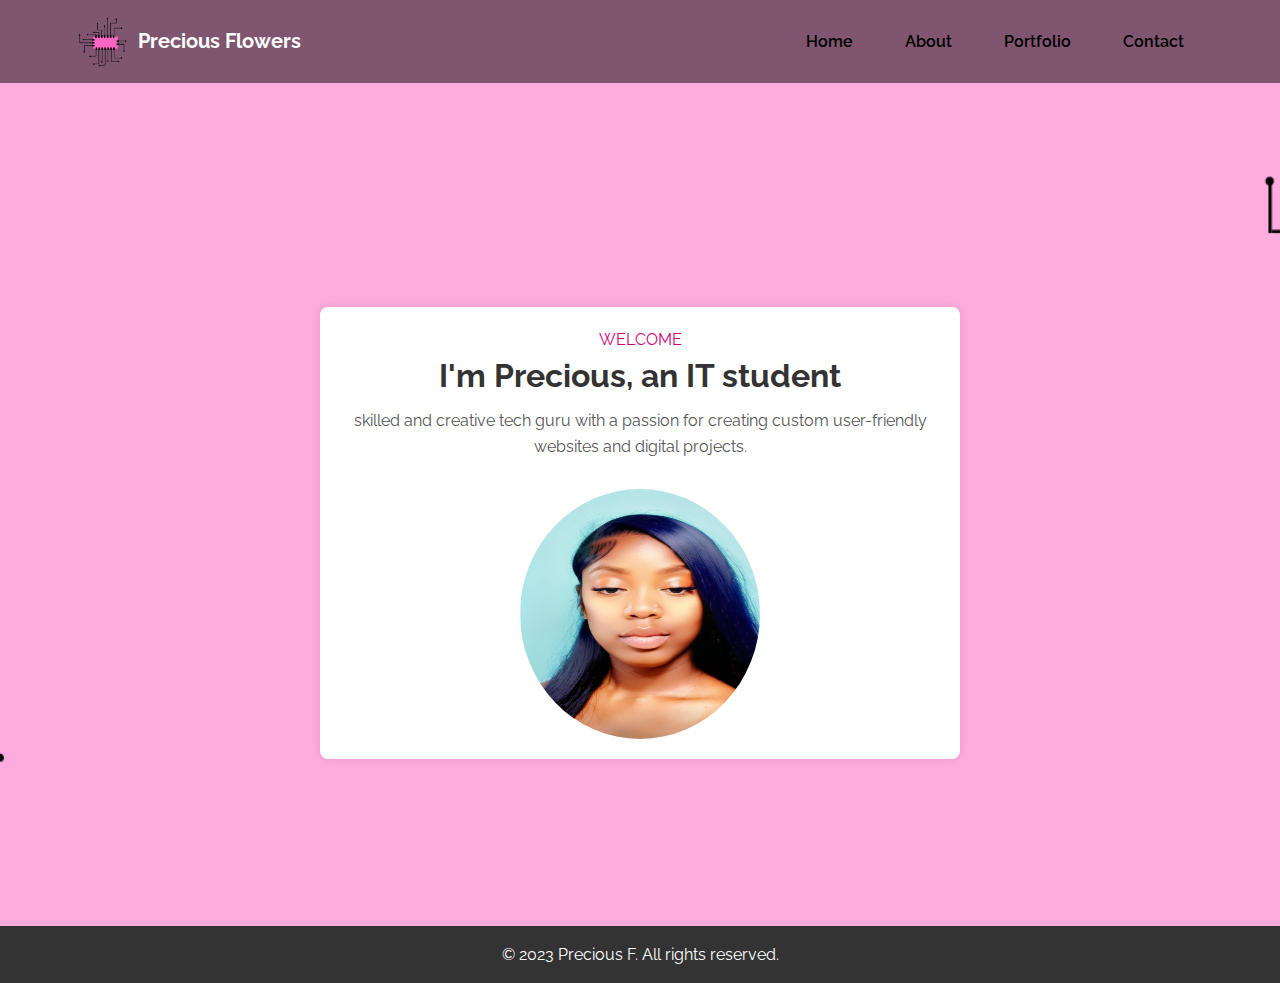
<file: index.html>
<!DOCTYPE html>
<html lang="en">
<head>
    <meta charset="UTF-8">
    <meta name="viewport" content="width=device-width, initial-scale=1.0">
    <title>Precious Flowers</title>
    <link rel="stylesheet" href="style.css">
</head>
<body>
    <nav>
        <div class="nav_content">
            <div class="logo">
                <a href="#">
                    <img src="images/pwlogo.png" alt="Precious Flowers">
                </a>
                <p class="logo-text">Precious Flowers</p>
            </div>
            <ul>
                <li><a href="index.html">Home</a></li>
                <li><a href="about.html">About</a></li>
                <li><a href="portfolio.html">Portfolio</a></li>
                <li><a href="contact.html">Contact</a></li>  
            </ul>
        </div>
    </nav>
    <section class="section">
        <div class="section_container">
            <div class="content">
                <p class="subtitle">WELCOME</p>
                <h1 class="title">
                    I'm <span>Precious</span>, an IT student 
                </h1>
                <p class="description">
                    skilled and creative tech guru
                    with a passion for creating custom user-friendly websites and digital projects.
                </p>
            </div>
            <div class="image">
                <img src="images/homewebpic.png" width="200" height="250" alt="Welcome Pic">
            </div>
        </div>
    </section>
    <footer>
        <p>&copy; 2023 Precious F. All rights reserved.</p>
    </footer>
</body>
</html>
</file>
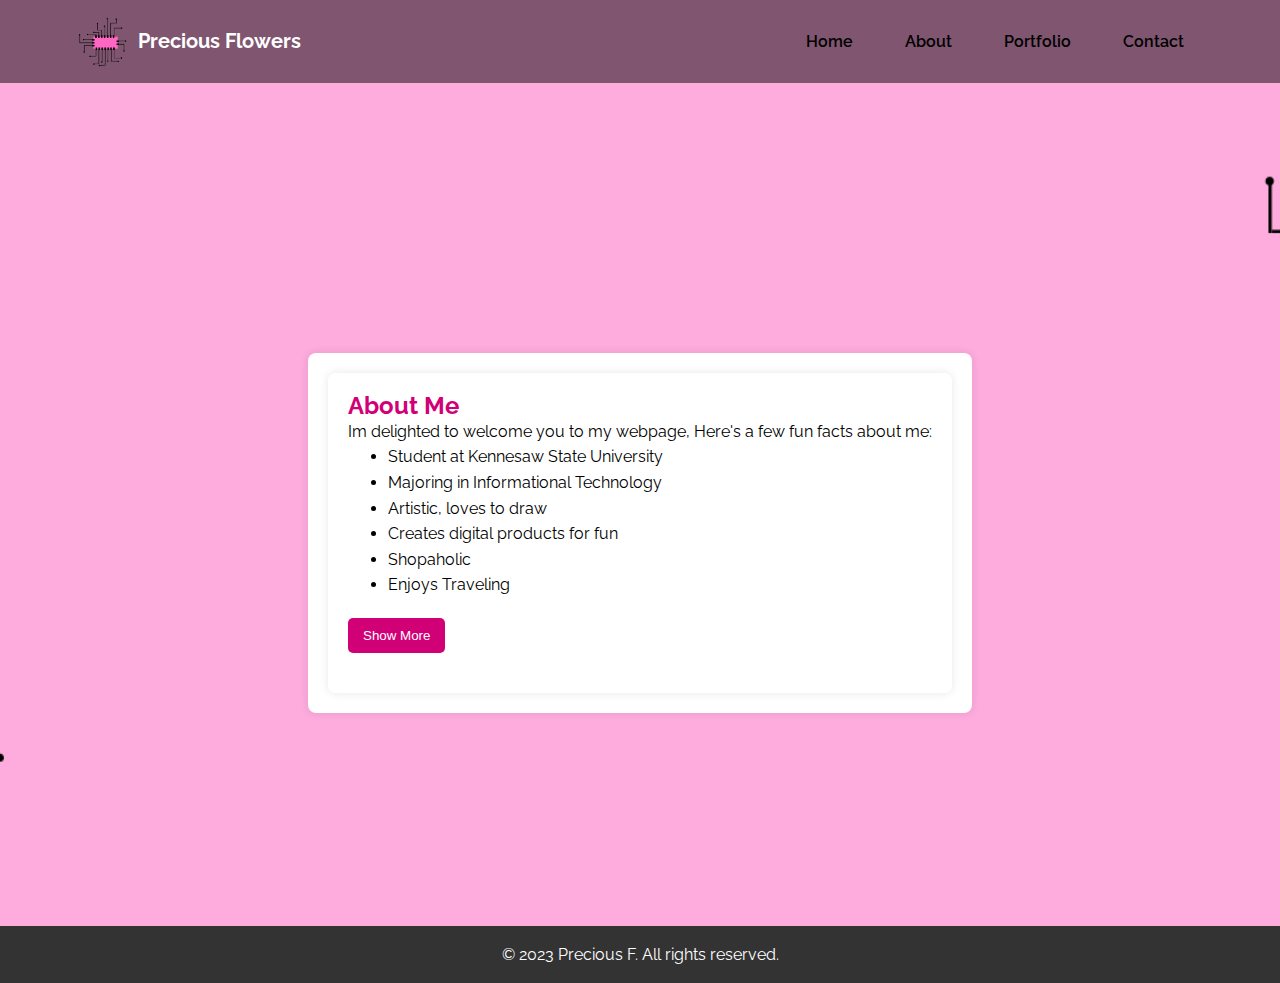
<file: about.html>
<!DOCTYPE html>
<html>
<head>
    <meta charset="UTF-8">
    <meta name="viewport" content="width=device-width, initial-scale=1.0">
    <title>About Me</title>
    <link rel="stylesheet" href="style.css">
</head>
<body>
    <nav>
        <div class="nav_content">
            <div class="logo">
                <a href="#">
                    <img src="images/pwlogo.png" alt="Precious Flowers">
                </a>
                <p class="logo-text">Precious Flowers</p>
            </div>
            <ul>
                <li><a href="index.html">Home</a></li>
                <li><a href="about.html">About</a></li>
                <li><a href="portfolio.html">Portfolio</a></li>
                <li><a href="contact.html">Contact</a></li>  
            </ul>
        </div>
    </nav>
    
    <section class="section">
        <div class="section_container">
            <div class="about-content">
                <h2>About Me</h2>
                <p>Im delighted to welcome you to my webpage, Here's a few fun facts about me:</p>
                <ul>
                    <li>Student at Kennesaw State University</li>
                    <li>Majoring in Informational Technology</li>
                    <li>Artistic, loves to draw</li>
                    <li>Creates digital products for fun</li>
                    <li>Shopaholic</li>
                    <li>Enjoys Traveling</li>
                </ul>

                <button id="toggleButton">Show More</button>
                <br>

                <div id="additionalContent">
                    <div class="skills-section">
                        <h2>My Skills</h2>
                        <ul>
                            <li>Web Development</li>
                            <li>JavaScript</li>
                            <li>HTML5 & CSS3</li>
                            <li>Responsive Design</li>
                            <li>Graphic Design</li>
                            <li>Python & C#</li>
                        </ul>
                    </div>
                </div>
            </div>
        </div>
        <footer>
            <p>&copy; 2023 Precious F. All rights reserved.</p>
        </footer>
    </section>
    <script src="index.js"></script>
</body>
</html>
</file>
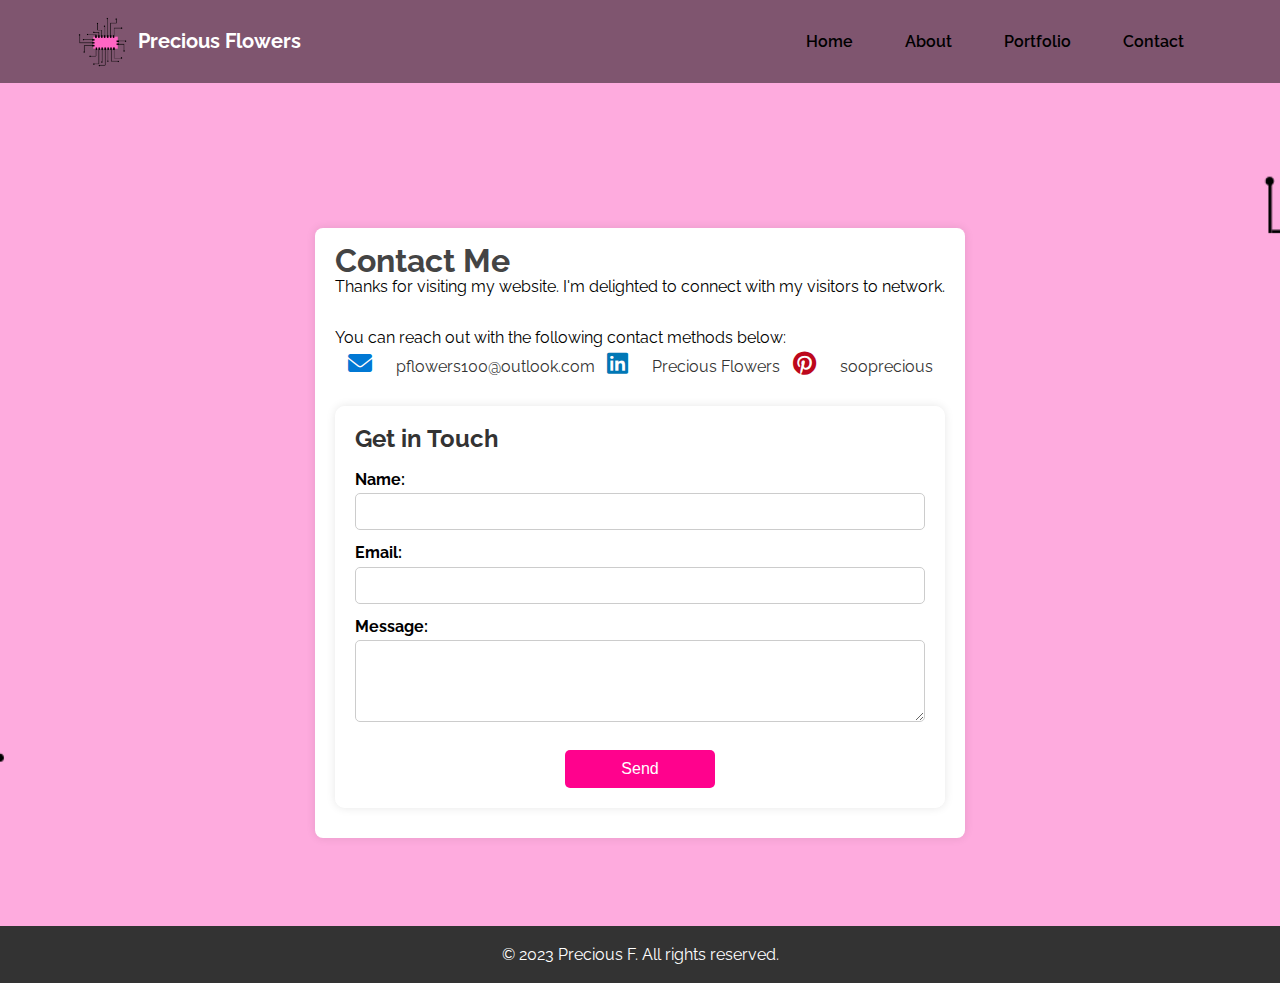
<file: contact.html>
<!DOCTYPE html>
<html lang="en">
<head>
    <meta charset="UTF-8">
    <meta name="viewport" content="width=device-width, initial-scale=1.0">
    <title>Contact Me</title>
    <link rel="stylesheet" href="style.css">
    <!-- Add Font Awesome stylesheet -->
    <link rel="stylesheet" href="https://cdnjs.cloudflare.com/ajax/libs/font-awesome/6.0.0/css/all.min.css">
</head>
<body>
    <nav>
        <div class="nav_content">
            <div class="logo">
                <a href="#">
                    <img src="images/pwlogo.png" alt="Precious Flowers">
                </a>
                <p class="logo-text">Precious Flowers</p>
            </div>
            <ul>
                <li><a href="index.html">Home</a></li>
                <li><a href="about.html">About</a></li>
                <li><a href="portfolio.html">Portfolio</a></li>
                <li><a href="contact.html">Contact</a></li>  
            </ul>
        </div>
    </nav>
    
    <section class="section">
        <div class="section_container">
            <h1>Contact Me</h1>
            <p>Thanks for visiting my website. I'm delighted to connect with my visitors to network.</p>
            <br>
            <p>You can reach out with the following contact methods below:</p>
            <ul class="social-icons">
                <li class="outlook-email-icon">
                    <i class="fas fa-envelope"></i>
                    <a href="mailto:pflowers100@outlook.com" target="_blank">pflowers100@outlook.com</a>
                </li>
                <li class="linkedin-icon">
                    <i class="fab fa-linkedin"></i>
                    <a href="https://www.linkedin.com/in/precious-flowers-350054241" target="_blank">Precious Flowers</a>
                </li>
                <li class="pinterest-icon">
                    <i class="fab fa-pinterest"></i>
                    <a href="https://pin.it/5UelGpd" target="_blank">sooprecious</a>
                </li>
            </ul>
                <br>
            <div class="contact-form">
                <h2>Get in Touch</h2>
                <form action="https://formspree.io/pflowers100@outlook.com" method="POST" id="contactForm">
                    <label for="name">Name:</label>
                    <input type="text" id="name" name="name" required>

                    <label for="email">Email:</label>
                    <input type="email" id="email" name="email" required>

                    <label for="message">Message:</label>
                    <textarea id="message" name="message" rows="4" required></textarea>

                    <button type="submit">Send</button>
                </form>
            </div>
        </div>
    </section>

    <footer>
        <p>&copy; 2023 Precious F. All rights reserved.</p>
    </footer>
</body>
</html>
</file>
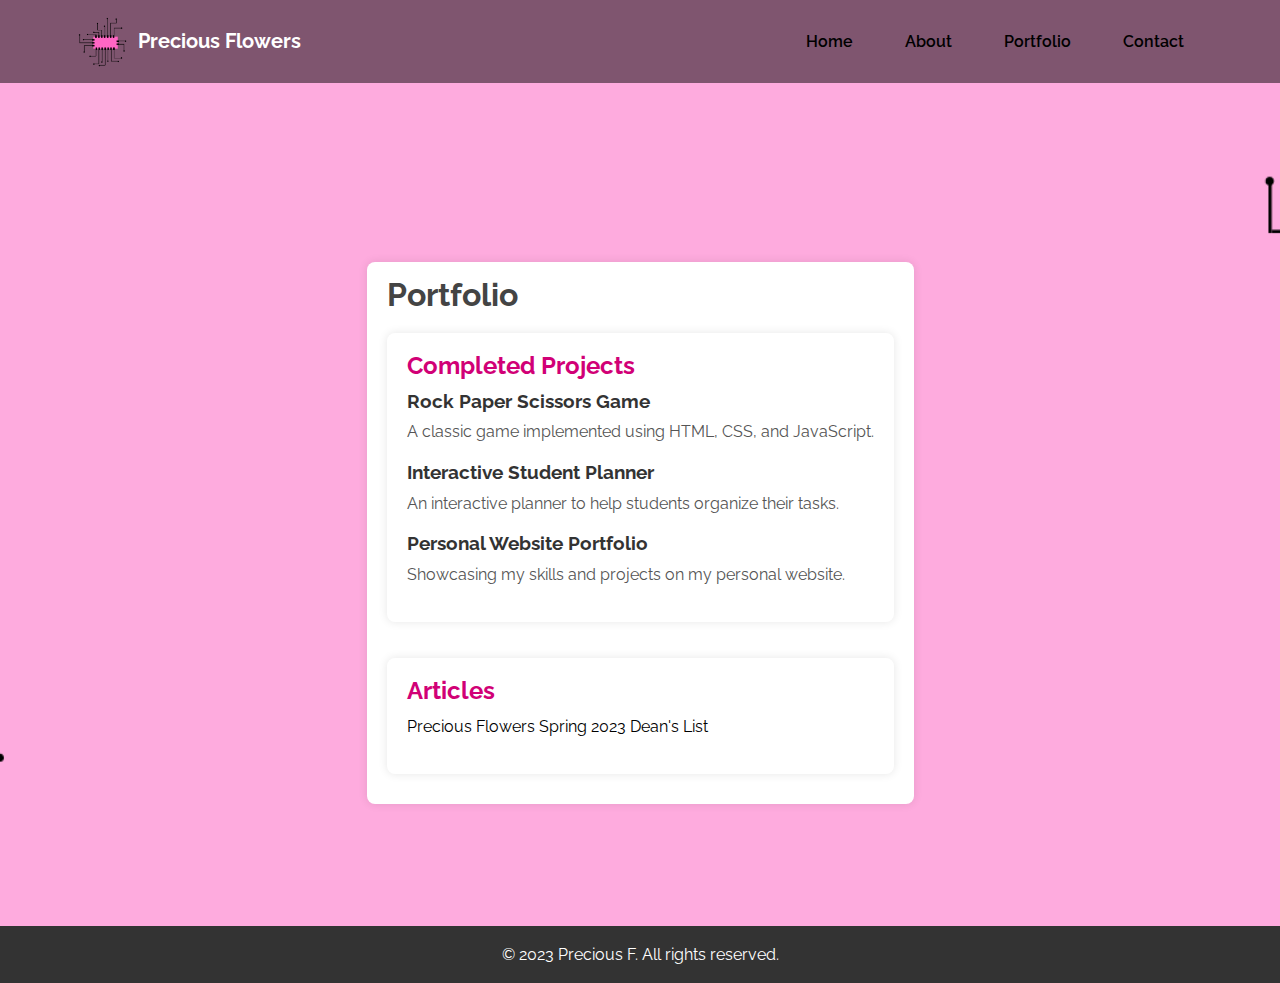
<file: portfolio.html>
<!DOCTYPE html>
<html lang="en">
<head>
    <meta charset="UTF-8">
    <meta name="viewport" content="width=device-width, initial-scale=1.0">
    <title>Portfolio</title>
    <link rel="stylesheet" href="style.css">
</head>
<body>
    <nav>
        <div class="nav_content">
            <div class="logo">
                <a href="#">
                    <img src="images/pwlogo.png" alt="Precious Flowers">
                </a>
                <p class="logo-text">Precious Flowers</p>
            </div>
            <ul>
                <li><a href="index.html">Home</a></li>
                <li><a href="about.html">About</a></li>
                <li><a href="portfolio.html">Portfolio</a></li>
                <li><a href="contact.html">Contact</a></li>  
            </ul>
        </div>
    </nav>
    
    <section class="section">
        <div class="section_container">
            <h1>Portfolio</h1>
            <br>
            <div class="projects">
                <h2>Completed Projects</h2>
                <ul>
                    <li>
                        <strong>Rock Paper Scissors Game</strong>
                        <p>A classic game implemented using HTML, CSS, and JavaScript.</p>
                    </li>
                    <li>
                        <strong>Interactive Student Planner</strong>
                        <p>An interactive planner to help students organize their tasks.</p>
                    </li>
                    <li>
                        <strong>Personal Website Portfolio</strong>
                        <p>Showcasing my skills and projects on my personal website.</p>
                    </li>
                </ul>
            </div>
            <br>
            <div class="articles">
                <h2>Articles</h2>
                <ul>
                    <li><a href="https://kennesaw.meritpages.com/stories/Precious-Flowers-named-to-Kennesaw-State-s-Spring-2023-Dean-s-List/111313166" target="_blank">Precious Flowers Spring 2023 Dean's List</a></li>
                </ul>
            </div>
        </div>
        <footer>
            <p>&copy; 2023 Precious F. All rights reserved.</p>
        </footer>
    </section>
</body>
</html>
</file>
<file: style.css>
/* Font for webpage */
@import url('https://fonts.googleapis.com/css2?family=Raleway:wght@400;600;700&display=swap');

*{
    margin: 0;
    box-sizing: border-box;
}

body {
    font-family: 'Raleway', sans-serif;;
    line-height: 1.6em;
    color: black;
    background-image: url(images/pwbackground.png);
    min-height: 100vh;
    width: 100%;
    background-position: center;
    background-size: cover;
    position: relative;
}


/* Style for nav bar */
nav {
    display: flex;
    justify-content: space-between;
    align-items: center;
    background-color: rgba(0,0,0,0.5);
    color: #fff;
    padding: 1em;
}

.nav_content {
    display: flex;
    align-items: center;
    justify-content: space-between;
    width: 90%;
    margin: 0 auto;
}
.logo {
    display: flex;
    align-items: center;
}

.logo img {
    width: 80px; 
    margin-right: 10px; 
}

.logo-text {
    font-size: 20px; 
    font-weight: bold;
    color: white; 
}

nav .logo a {
    font-size: 35px;
    font-weight: bold;
    color: black;
    padding: 0;
}
nav .logo a img {
    width: 50px; 
}

nav ul {
    display: flex;
    align-items: center;
    gap: 1rem;
    list-style: none;
    transition: all 0.3s;
}

nav ul li a {
    padding: 0.5rem 1rem;
    border: 2px solid transparent;
    text-decoration: none;
    font-weight: 600;
    transition: 0.3s;
}

nav ul li a:hover, nav ul li a:focus {
    border-top-color: black;
    border-bottom-color: black;
    color: black;
}

main {
    padding: 2em;
    background-image: url(images/pwbackground.png);
    margin: 2em;
}

.section {
    display: flex;
    justify-content: space-between;
    align-items: center;
    height: 100vh; 
    width: 100%; 
}

h1, h2, h3, h4, h5, h6 {
    color: #444;
}

a {
    color: black;
    text-decoration: none;
}

a:hover {
    color: #ff028d;
    text-decoration: none;
}

/*Home Page Style*/
.content {
    max-width: 600px; 
    margin: 0 auto;
    text-align: center;
}

.subtitle {
    color: #d10076;
    margin-bottom: 10px;
}

.title {
    color: #333;
    margin-bottom: 20px;
}

.description {
    color: #555;
    margin-bottom: 30px;
}

/* Image style and placement */
.image {
    display: grid;
    place-items: center;
}

.image img {
    width: min(15rem, 90%);
    border-radius: 100%;
}

/* Contact Page style */
.social-icons {
    display: flex;
    justify-content: space-evenly;
    padding:0;
    list-style: none;
}

.social-icons i {
    font-size: 1.5rem;
    margin-right: 10px;
}

.outlook-email-icon i {
    color: #0078D4;
}

.pinterest-icon i {
    color: #BD081C;
}

.linkedin-icon i {
    color: #0077B5;
}

.social-icons a {
    text-decoration: none;
    color: #333;
    margin-left: 10px;
}

.social-icons a:hover {
    color: #ff028d;
}
/*Contact Form Style*/
.contact-form {
    background-color: rgba(255, 255, 255, 0.9);
    padding: 20px;
    border-radius: 10px;
    box-shadow: 0 0 10px rgba(0, 0, 0, 0.1);
    margin-top: 1px;
    margin-bottom: 10px;
}

.contact-form h2 {
    font-size: 1.5rem;
    margin-bottom: 15px;
    color: #333;
}

.contact-form label {
    display: block;
    font-weight: bold;
    margin-bottom: 1px;
}

.contact-form input,
.contact-form textarea {
    width: 100%;
    padding: 10px;
    margin-bottom: 10px;
    border: 1px solid #ccc;
    border-radius: 5px;
}

.contact-form textarea {
    resize: vertical;
}

.contact-form button {
    background-color: #ff028d;
    color: #fff;
    padding: 10px 20px;
    border: none;
    border-radius: 5px;
    cursor: pointer;
    font-size: 1rem;
    transition: background-color 0.3s;
    width: 150px;margin: 10px auto 0;
    display: block; 
}

.contact-form button:hover {
    background-color: #d10076;
}

/* About Me page style */
.section_container {
    max-width: 800px;
    margin: 0 auto;
}

.about-content {
    background-color: rgba(255, 255, 255, 0.9);
    padding: 20px;
    box-shadow: 0 0 10px rgba(0, 0, 0, 0.1);
    border-radius: 8px;
}

.about-content h2 {
    color: #d10076;
}

.about-content ul {
    margin-bottom: 20px;
}

.about-content button {
    background-color: #d10076;
    color: #fff;
    border: none;
    padding: 10px 15px;
    cursor: pointer;
    border-radius: 5px;
    margin-bottom: 20px;
}

.about-content button:hover {
    background-color: #d10076;
}

#additionalContent {
    display: none;
}

.skills-section {
    margin-top: 20px;
}

/* Portfolio content styles */
.section_container {
    background-color: #fff;
    padding: 20px;
    border-radius: 8px;
    box-shadow: 0 0 10px rgba(0, 0, 0, 0.1);
    margin: 20px auto;
}

.projects, .articles {
    background-color: #fff; 
    padding: 20px; 
    border-radius: 8px;
    box-shadow: 0 0 10px rgba(0, 0, 0, 0.1);
    margin-bottom: 10px;
}

.projects h2, .articles h2 {
    color: #d10076;
    margin-bottom: 10px;
}

.projects ul, .articles ul {
    list-style: none;
    padding: 0;
}

.projects li, .articles li {
    margin-bottom: 15px;
}

.projects li strong, .articles li strong {
    display: block;
    font-size: 1.2rem;
    color: #333;
    margin-bottom: 5px;
}

.projects li p, .articles li p {
    color: #555;
}

/* Footer style */
footer {
    background-color: #333;
    color: #fff;
    text-align: center;
    padding: 1em;
    position: absolute;
    bottom: 0;
    width: 100%;
}
</file>
